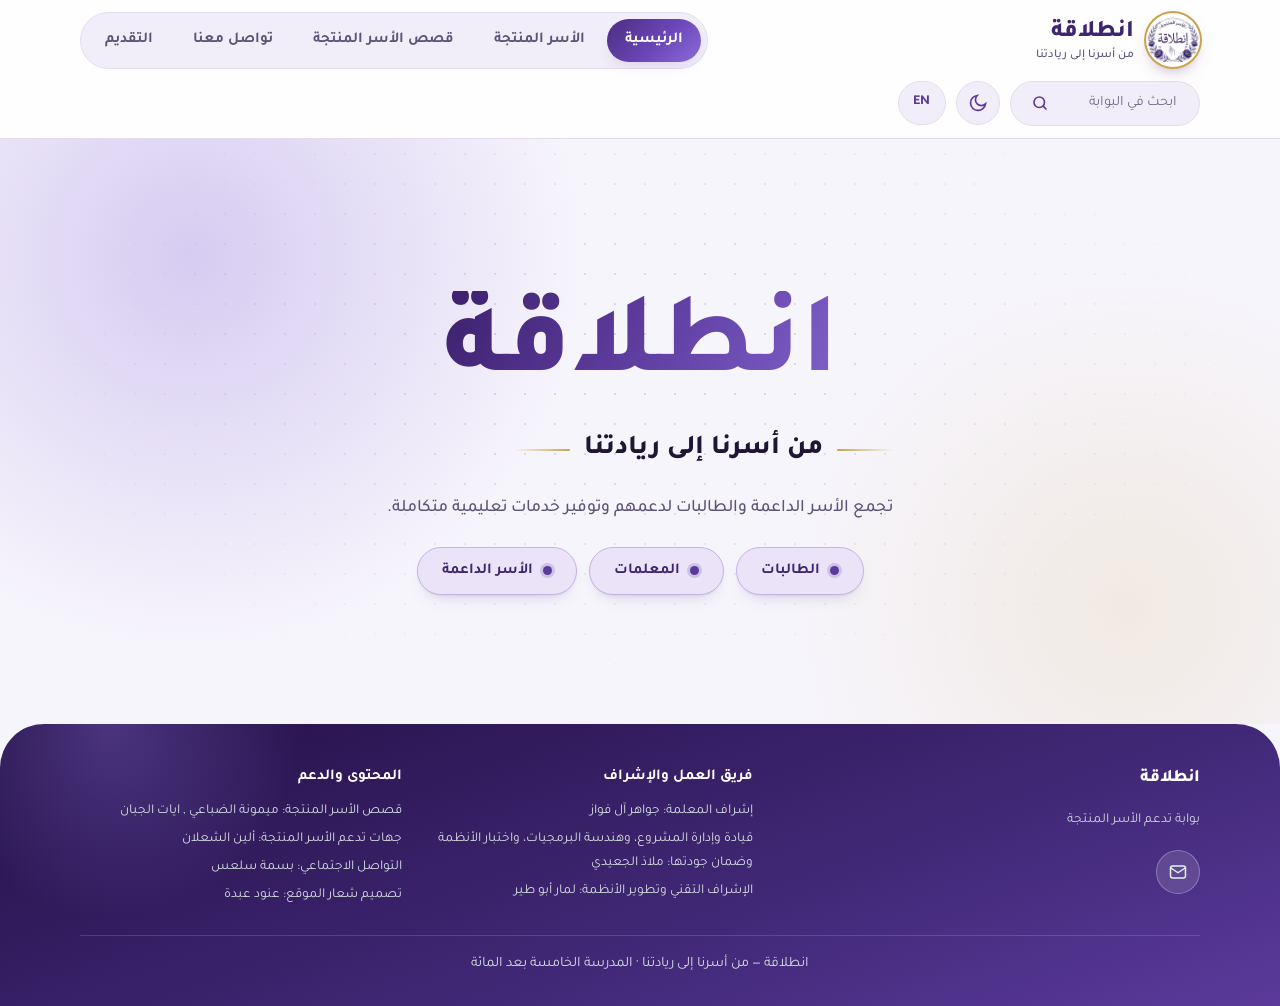
<file: Antlaqh web/index.html>
<!DOCTYPE html>
<html lang="ar" dir="rtl">
<head>
<meta charset="utf-8">
<meta name="viewport" content="width=device-width, initial-scale=1, viewport-fit=cover">
<title>انطلاقة</title>
<link rel="icon" href="photos/the%20webs%20logo/logo.png" data-logo-ar="photos/the%20webs%20logo/logo.png" data-logo-en="photos/the%20webs%20logo/logo-en.png">
<link rel="preconnect" href="https://fonts.googleapis.com">
<link rel="preconnect" href="https://fonts.gstatic.com" crossorigin>
<link href="https://fonts.googleapis.com/css2?family=Tajawal:wght@400;500;700;800&family=Poppins:wght@400;500;600;700&display=swap" rel="stylesheet">
<script>try{var l=localStorage.getItem("antlaqh:lang");if(l==="en"||l==="ar"){document.documentElement.lang=l;document.documentElement.dir=l==="en"?"ltr":"rtl"}}catch(e){}</script>
<link rel="stylesheet" href="style.css">
<link rel="stylesheet" href="extras.css">
</head>
<body>

<a class="skip" href="#main">انتقل إلى المحتوى</a>

<!-- ============ HEADER ============ -->
<header class="top">
  <div class="wrap bar">
   <a class="brand" href="#home">
  <img class="brand-logo" src="photos/the%20webs%20logo/logo.png" data-logo-ar="photos/the%20webs%20logo/logo.png" data-logo-en="photos/the%20webs%20logo/logo-en.png" alt="شعار انطلاقة" width="54" height="54">
  <span class="brand-text"><b>انطلاقة</b><small data-i18n="brand.tag">من أسرنا إلى ريادتنا</small></span>
</a>

    <nav class="nav" aria-label="القائمة الرئيسية" data-i18n-aria="nav.aria">
      <a href="#home" aria-current="page" data-page="page-home" data-i18n="nav.home">الرئيسية</a>
      <a href="#about" data-page="page-about" data-i18n="nav.families">الأسر المنتجة</a>
      <a href="#services" data-page="page-services" data-i18n="nav.stories">قصص الأسر المنتجة</a>
      <a href="#media" data-page="page-media" data-i18n="nav.contact">تواصل معنا</a>
      <a href="#apply" data-page="page-apply" data-i18n="nav.apply">التقديم</a>
    </nav>

    <div class="tools">
      <form class="search" role="search">
        <label class="sr" for="q" data-i18n="search.label">ابحث في البوابة</label>
        <input id="q" type="search" placeholder="ابحث في البوابة" data-i18n-ph="search.ph">
        <button aria-label="بحث" data-i18n-aria="search.btn" type="submit"><svg width="18" height="18" viewBox="0 0 24 24" fill="none" stroke="currentColor" stroke-width="2.2" stroke-linecap="round"><circle cx="11" cy="11" r="7"/><path d="M20 20l-3.5-3.5"/></svg></button>
      </form>
      <button class="ib" id="theme" aria-label="تبديل الوضع الداكن"><svg width="20" height="20" viewBox="0 0 24 24" fill="none" stroke="currentColor" stroke-width="2"><path d="M21 13A9 9 0 1111 3a7 7 0 0010 10z"/></svg></button>
      <button class="ib lang-btn" id="lang" type="button" lang="en" aria-label="Switch language to English" title="Switch language to English">EN</button>
    </div>
  </div>
</header>

<main id="main">

  <!-- ============ PAGE: HOME ============ -->
  <section id="page-home" class="page-view active">
    <div class="hero">
      <div class="wrap">
       <div>
         <h1 data-i18n="brand.name">انطلاقة</h1>
         <p class="slogan" data-i18n="brand.tag">من أسرنا إلى ريادتنا</p>
         <p data-i18n="hero.text">تجمع الأسر الداعمة والطالبات لدعمهم وتوفير خدمات تعليمية متكاملة.</p>
         <ul class="roles"><li data-i18n="role.students">الطالبات</li><li data-i18n="role.teachers">المعلمات</li><li data-i18n="role.families">الأسر الداعمة</li></ul>
       </div>

      </div>
    </div>
  </section>

  <!-- ============ PAGE: ABOUT (الأسر المنتجة) ============ -->
  <section id="page-about" class="page-view wrap" hidden>
    <h1 data-i18n="nav.families">الأسر المنتجة</h1>

    <a class="open-banner" href="#learn" data-go="learn">
      <span><b data-i18n="banner.title">تريدين فتح متجرك الخاص؟</b><small data-i18n="banner.sub">تعلّمي الخطوات وسعّري منتجاتك بأداة جاهزة</small></span>
      <span aria-hidden="true">‹</span>
    </a>

    <div class="fam-tools">
      <input id="famSearch" type="search" placeholder="ابحثي عن قسم أو متجر: ورد، حلويات، خياطة..." aria-label="بحث في الأسر المنتجة" data-i18n-ph="fam.ph" data-i18n-aria="fam.aria">
      <span id="famCount" role="status"></span>
    </div>
    <div class="chips" id="chips" aria-label="الأقسام" data-i18n-aria="chips.aria"></div>

    <div class="fam-layout">
      <div class="feed">
        <article class="post" id="post" aria-live="polite"></article>
        <div class="pager">
          <button type="button" id="prevPost" aria-label="الأسرة السابقة">›</button>
          <div class="dots" id="dots" role="tablist" aria-label="الأسر المنتجة"></div>
          <button type="button" id="nextPost" aria-label="الأسرة التالية">‹</button>
        </div>
      </div>
      <aside class="fam-side" id="famSide">
        <img id="qrImg" alt="رمز QR للحساب" width="180" height="180">
        <h4>الروابط</h4>
        <ul id="sideLinks"></ul>
      </aside>
    </div>
  </section>

  <!-- ============ PAGE: STORIES ============ -->
  <section id="page-services" class="page-view wrap" hidden>
    <header class="sec-head">
      <h2>قصص الأسر المنتجة</h2>
      <p class="lead">تعرّفي على أبرز القصص التي تتحدث عن الأسر المنتجة.</p>
    </header>

    <div class="panel story-list">
      <article class="story">
        <h3>1- قصة أم سارة - من المطبخ إلى متجر</h3>
        <p>كانت أم سارة تعدّ الكليجا والمعمول للضيوف فحسب، ثم أخذ جيرانها يطلبونهما منها. بدأت بمبلغ 200 ريال اشترت به الدقيق والسمن، وكانت تعمل في الليل بعد أن ينام أبناؤها. شاركت في بازار للأسر المنتجة في الرياض، فباعت كل ما لديها في يومه الأول. واليوم لها متجر على تطبيق مرسول مع خدمة توصيل، ويتجاوز دخلها الشهري 4000 ريال، وكل ذلك من بيتها.</p>
        <p class="moral">العبرة: لا تنتظري رأس مال كبيرًا، وابدئي بما في يدك.</p>
      </article>

      <article class="story">
        <h3>2- عائلة أبي خالد - ورشة الخياطة</h3>
        <p>الأب متقاعد، والأم تخيط الثياب، والبنات يطرّزن. وكانوا يخيطون لأهلهم فقط. سجّلت الأم في برنامج الأسر المنتجة والتحقت بدورة في التغليف والتسعير. ثم اتفقوا على توزيع الأدوار: الأم تقصّ القماش، والابنة الكبرى تخيطه، والصغرى تصوّر المنتجات وتنشرها على إنستغرام. وهم الآن يتلقون طلبات لتفصيل أزياء موحّدة للمدارس والحضانات، وأصبح لهم دخل ثابت يغطي مصاريف البيت.</p>
        <p class="moral">العبرة: العمل العائلي يوزّع الجهد ويضاعف الربح.</p>
      </article>

      <article class="story">
        <h3>3- قصة نورة - إعادة التدوير</h3>
        <p>نورة طالبة جامعية، بدأت تجمع علب الزجاج والخشب المهمل وتحوّلها إلى تحف وتوزيعات لحفلات الزفاف. تبلغ تكلفة القطعة 5 ريالات وتبيعها بـ 30 ريالًا. شاركت في مسابقة للحرف اليدوية وفازت بها، ودعمتها بلدية الرياض بركن مجاني في فعاليات يوم التأسيس. واليوم لها علامة تجارية باسمها.</p>
        <p class="moral">العبرة: الفكرة المختلفة هي التي تصنع التميّز، ولا يلزم أن تعملي في الطبخ.</p>
      </article>

      <article class="story">
        <h3>4- قصة مؤسس البيك - حلم لم يعش ليرى نجاحه</h3>
        <p>في عام 1974، افتتح شكور أبو غزالة أول مطعم له في جدة، بعد أن استثمر مدخراته في حلمه. لكن البداية لم تكن سهلة؛ فالناس لم يكونوا معتادين على الدجاج المقلي الذي يقدمه، وكان يعود إلى البيت حزينًا لقلة الزبائن. وبعد سنوات من المحاولة، بدأ الناس يقبلون على المطعم، لكن المؤسس توفي عام 1976، قبل أن يرى النجاح الكبير الذي سيصل إليه مشروعه. الأكثر تأثيرًا أن ابنيه إحسان ورامي قررا مواصلة حلم أبيهما، رغم الديون والصعوبات، وعملا على تطوير المطعم حتى أصبح البيك من أشهر العلامات التجارية السعودية.</p>
        <p class="moral">العبرة: التأسيس الحقيقي يحتاج إلى وقت وصبر، وما بدأ بحلم بسيط في مدينة جدة أصبح اليوم علامة فارقة وفخراً وطنياً.</p>
      </article>
    </div>

    <div class="panel supporters">
      <h2>المنشآت الداعمة للأسر المنتجة</h2>
      <ul>
        <li>بنك التنمية الاجتماعية</li>
        <li>وزارة الموارد البشرية والتنمية الاجتماعية</li>
        <li>مركز جنى للتمويل الأصغر</li>
        <li>الهيئة العامة للمنشآت الصغيرة والمتوسطة</li>
      </ul>
    </div>
  </section>

  <!-- ============ PAGE: CONTACT ============ -->
  <section id="page-media" class="page-view wrap" hidden>
    <header class="sec-head"><h2>تواصل معنا</h2></header>
    <aside class="sup">
      <div class="ic"><svg width="28" height="28" viewBox="0 0 24 24" fill="none" stroke="currentColor" stroke-width="2"><path d="M4 14v-2a8 8 0 0116 0v2"/><rect x="3" y="14" width="4" height="6" rx="1.5"/><rect x="17" y="14" width="4" height="6" rx="1.5"/></svg></div>
      <h2 id="st">هل تحتاج إلى مساعدة بخصوص الموقع؟</h2>
      <a class="insta-btn gmail-btn" href="mailto:schoollof105@gmail.com" aria-label="Gmail"><svg width="20" height="20" viewBox="0 0 24 24" fill="none" stroke="currentColor" stroke-width="2" stroke-linecap="round" stroke-linejoin="round" aria-hidden="true"><rect x="2" y="4" width="20" height="16" rx="3"/><path d="M3 7l9 6 9-6"/></svg><span>Gmail</span></a>
    </aside>
  </section>

  <!-- ============ PAGE: APPLY ============ -->
  <section id="page-apply" class="page-view wrap" hidden>
    <header class="sec-head">
      <h2 data-i18n="apply.title">التقديم</h2>
      <p class="lead" data-i18n="apply.lead">عبّئي بيانات متجرك لتنضمي إلى الأسر المنتجة.</p>
    </header>

    <form class="panel apply" id="applyForm" novalidate>
      <h3 data-i18n="apply.form">تعبئة بيانات المتجر</h3>

      <div class="field">
        <label for="storeAr"><span data-i18n="apply.storeAr">اسم المتجر بالعربية</span> <span class="req" aria-hidden="true">*</span></label>
        <input type="text" id="storeAr" name="storeAr" placeholder="مثال: متجر الورد" data-i18n-ph="apply.storeArPh" required autocomplete="off">
      </div>

      <div class="field">
        <label for="storeEn">Store Name in English</label>
        <input type="text" id="storeEn" name="storeEn" placeholder="e.g., Flower Store" dir="ltr" autocomplete="off">
      </div>

      <div class="field">
        <label for="contact"><span data-i18n="apply.contact">رابط الحساب / رقم التواصل</span> <span class="req" aria-hidden="true">*</span></label>
        <input type="text" id="contact" name="contact" placeholder="رابط إنستغرام أو رقم الواتساب" data-i18n-ph="apply.contactPh" required autocomplete="off">
      </div>

      <div class="field">
        <label for="description" data-i18n="apply.desc">وصف قصير للمبيعات</label>
        <textarea id="description" name="description" rows="4" placeholder="توصيف مختصر لما يقدمه مشروعك..." data-i18n-ph="apply.descPh"></textarea>
      </div>

      <p class="note" data-i18n-html="apply.note"><b>تنبيه:</b> عند إرسال البيانات سيفتح لك تطبيق البريد، يرجى إرفاق <b>3 إلى 5 صور</b> للمشروع قبل الضغط على زر الإرسال.</p>

      <button class="start" type="submit" data-i18n="apply.submit">إرسال البيانات عبر البريد</button>
      <p class="form-status" id="applyStatus" role="status" aria-live="polite"></p>
    </form>
  </section>

  <!-- ============ PAGE: LEARN (تريدين فتح متجرك الخاص؟) ============ -->
  <section id="page-learn" class="page-view wrap" hidden>
    <header class="sec-head">
      <h2>تريدين فتح متجرك الخاص؟</h2>
      <p class="lead">خطوات بسيطة من الفكرة إلى أول طلب.</p>
    </header>

    <ol class="panel steps">
      <li><h3>اختاري فكرتك</h3><p>ابدئي بشيء تتقنينه ويوجد عليه طلب حولك: حلويات، ورد، خياطة، تدوير... واسألي أهلك وجيرانك عمّا يحتاجون إليه.</p></li>
      <li><h3>جرّبي بدفعة صغيرة</h3><p>اصنعي كمية قليلة واطلبي رأي من تثقين برأيهم، وحسّني المنتج قبل أن توسّعي إنتاجك.</p></li>
      <li><h3>احسبي تكلفتك</h3><p>سجّلي كل ريال تنفقينه: المواد والتغليف ووقتك. فبدون ذلك لن تعرفي هل تربحين أم لا.</p></li>
      <li><h3>التراخيص والدعم</h3><p>اسألي الجهات الداعمة المذكورة في صفحة القصص (مثل بنك التنمية الاجتماعية) عن المتطلبات الحالية وطرق التمويل.</p></li>
      <li><h3>صوّري وغلّفي</h3><p>صور واضحة بإضاءة طبيعية وتغليف مرتب يرفعان قيمة منتجك قبل أن يجرّبه الزبائن.</p></li>
      <li><h3>افتحي حسابك وابدئي البيع</h3><p>أنشئي حساب إنستغرام باسم المتجر، وأضيفي رقم التواصل، وشاركي في البازارات. ثم قدّمي من صفحة <a href="#apply" data-go="apply">التقديم</a> لتنضمّي إلى الأسر المنتجة.</p></li>
      <li><h3>سعّري منتجاتك</h3><p>استخدمي الأداة بالأسفل: تحسب لك التكلفة وسعر البيع المناسب.</p></li>
    </ol>

    <form class="panel price" id="priceForm" novalidate>
      <h3>🧮 أداة التسعير</h3>
      <p class="lead">أدخلي أرقام دفعة واحدة، وتتحدّث النتيجة تلقائيًا.</p>
      <div class="price-grid">
        <div class="field"><label for="mat">تكلفة المواد (ريال)</label><input id="mat" type="number" min="0" step="any" inputmode="decimal" placeholder="مثال: 80"></div>
        <div class="field"><label for="pack">التغليف (ريال)</label><input id="pack" type="number" min="0" step="any" inputmode="decimal" placeholder="مثال: 20"></div>
        <div class="field"><label for="oth">مصاريف أخرى: غاز، كهرباء، توصيل (ريال)</label><input id="oth" type="number" min="0" step="any" inputmode="decimal" placeholder="مثال: 10"></div>
        <div class="field"><label for="hrs">ساعات العمل على الدفعة</label><input id="hrs" type="number" min="0" step="any" inputmode="decimal" placeholder="مثال: 3"></div>
        <div class="field"><label for="wage">أجر ساعتك (ريال)</label><input id="wage" type="number" min="0" step="any" inputmode="decimal" placeholder="مثال: 20"></div>
        <div class="field"><label for="pc">عدد القطع في الدفعة</label><input id="pc" type="number" min="1" step="1" inputmode="numeric" placeholder="مثال: 20"></div>
        <div class="field"><label for="mar">نسبة الربح المطلوبة %</label><input id="mar" type="number" min="0" step="any" inputmode="decimal" value="30"></div>
        <div class="field"><label for="fee">عمولة المنصة % (إن وجدت)</label><input id="fee" type="number" min="0" max="90" step="any" inputmode="decimal" value="0"></div>
      </div>
      <dl class="result" aria-live="polite">
        <div><dt>إجمالي التكلفة</dt><dd id="rTotal">0</dd></div>
        <div><dt>تكلفة القطعة</dt><dd id="rCost">0</dd></div>
        <div class="big"><dt>سعر البيع المقترح</dt><dd id="rPrice">0</dd></div>
        <div><dt>ربح القطعة</dt><dd id="rProfit">0</dd></div>
        <div><dt>ربح الدفعة كاملة</dt><dd id="rAll">0</dd></div>
      </dl>
      <p class="note">السعر مقرّب لأقرب نصف ريال. قارنيه بأسعار المتاجر المشابهة قبل أن تعتمديه.</p>
    </form>
  </section>

</main>

<!-- ============ FOOTER ============ -->
<footer>
  <div class="wrap">
    <div class="fg">
      <div class="fc about">
        <h3>انطلاقة</h3>
        <p>بوابة تدعم الأسر المنتجة</p>
        <div class="soc">
          <a href="mailto:schoollof105@gmail.com" aria-label="جيميل">
            <svg width="18" height="18" viewBox="0 0 24 24" fill="none" stroke="currentColor" stroke-width="2" stroke-linecap="round" stroke-linejoin="round"><rect x="2" y="4" width="20" height="16" rx="3"/><path d="M3 7l9 6 9-6"/></svg>
          </a>
        </div>
      </div>

      <div class="fc">
        <strong>فريق العمل والإشراف</strong>
        <span>إشراف المعلمة: جواهر آل فواز</span>
        <span>قيادة وإدارة المشروع، وهندسة البرمجيات، واختبار الأنظمة وضمان جودتها: ملاذ الجعيدي</span>
        <span>الإشراف التقني وتطوير الأنظمة: لمار أبو طير</span>
      </div>

      <div class="fc">
        <strong>المحتوى والدعم</strong>
        <span>قصص الأسر المنتجة: ميمونة الضباعي , ايات الجبان</span>
        <span>جهات تدعم الأسر المنتجة: ألين الشعلان</span>
        <span>التواصل الاجتماعي: بسمة سلعس</span>
        <span>تصميم شعار الموقع: عنود عبدة </span>
      </div>
    </div>
    <p class="foot-tag">انطلاقة — من أسرنا إلى ريادتنا · المدرسة الخامسة بعد المائة</p>
  </div>
</footer>

<script src="i18n.js"></script>
<script src="script.js"></script>
<script src="families-data.js"></script>
<script src="families-en.js"></script>
<script src="supabase-config.js"></script>
<script src="extras.js"></script>
</body>
</html>
</file>
<file: Antlaqh web/style.css>
/* =========================================================
   PROFESSIONAL TEAL SYSTEM (Arabic / RTL)
   Opens in LIGHT mode; dark mode via data-theme="dark".
   ========================================================= */

/* ---------- 1. Design tokens ---------- */
:root{
  --base:#F7F5FC; --bg:#F7F5FC;
  --card:#FFFFFF; --soft:#F1EDF9; --edge:#E3DCF1;
  --ink:#1F1535; --mu:#5E5478;
  --teal:#5B3A9B; --teal-d:#3E2570;
  --mint:#EBE4F8; --mint2:#DDD2F3; --mint-d:#C4B3E6;
  --gold:#C9A24B; --logo:#5B3A9B;
  --grad:linear-gradient(135deg,#4B2D82 0%,#6B46B8 55%,#8A6CD9 100%);
  --on-grad:#FFFFFF;
  --h1:linear-gradient(120deg,#33195F,#5B3A9B 45%,#8A6CD9);
  --hdr:rgba(255,255,255,.88);
  --btn2:#FFFFFF;
  --sh:0 1px 2px rgba(40,22,80,.06),0 16px 36px -18px rgba(40,22,80,.3);
  --sh-sm:0 1px 2px rgba(40,22,80,.06),0 8px 18px -10px rgba(40,22,80,.26);
  --glow1:rgba(138,108,217,.30); --glow2:rgba(201,162,75,.14);
  --dots:rgba(91,58,155,.16);
  --foot:linear-gradient(160deg,#241046 0%,#432A7A 65%,#5B3A9B 100%);
  --ring:rgba(91,58,155,.20);
  --err:#C0392B;
  --hero-top:clamp(40px,8vw,96px);
  --hero-bottom:clamp(40px,6vw,72px);
  --hero-gap:clamp(20px,4vw,44px);
  color-scheme:light;
  box-sizing:border-box;
  padding-top:env(safe-area-inset-top,0px);
  padding-bottom:env(safe-area-inset-bottom,0px);
}
:root[data-theme="dark"]{
  --base:#0D0919; --bg:#0D0919;
  --card:rgba(28,20,52,.72); --soft:rgba(255,255,255,.05); --edge:rgba(255,255,255,.09);
  --ink:#EEE9FB; --mu:#A9A0C7;
  --teal:#B69CFF; --teal-d:#D9CCFF;
  --mint:rgba(160,130,255,.15); --mint2:rgba(160,130,255,.25); --mint-d:rgba(160,130,255,.38);
  --gold:#E3C16F; --logo:#8F6BFF;
  --grad:linear-gradient(135deg,#8F6BFF 0%,#6D5CE7 55%,#4C8DF0 100%);
  --on-grad:#12082B;
  --h1:linear-gradient(120deg,#EEE9FB,#C3AEFF 50%,#8FB8FF);
  --hdr:rgba(13,9,25,.72);
  --btn2:rgba(255,255,255,.07);
  --sh:0 1px 0 rgba(255,255,255,.05) inset,0 24px 44px -22px rgba(0,0,0,.75);
  --sh-sm:0 1px 0 rgba(255,255,255,.05) inset,0 10px 20px -12px rgba(0,0,0,.7);
  --glow1:rgba(143,107,255,.26); --glow2:rgba(76,141,240,.18);
  --dots:rgba(255,255,255,.07);
  --foot:linear-gradient(160deg,#070412 0%,#150C2E 60%,#22124A 100%);
  --ring:rgba(182,156,255,.30);
  --err:#FF8A7A;
  color-scheme:dark;
}

/* ---------- 2. Base ---------- */
*,*::before,*::after{box-sizing:border-box}
html{scroll-padding-top:calc(env(safe-area-inset-top,0px) + 20px);scroll-behavior:smooth}
[hidden]{display:none!important}
body{
  margin:0;background:var(--base);color:var(--ink);
  font:16px/1.75 Tajawal,system-ui,sans-serif;
  -webkit-font-smoothing:antialiased;transition:background .4s,color .4s;
  min-block-size:100vh;min-block-size:100dvh;
  display:flex;flex-direction:column;
}
a{color:inherit}
::selection{background:var(--teal);color:var(--on-grad)}
:focus-visible{outline:3px solid var(--gold);outline-offset:3px;border-radius:14px}
.wrap{max-width:1160px;margin-inline:auto;padding-inline:20px}
.sr{position:absolute;inline-size:1px;block-size:1px;overflow:hidden;clip:rect(0 0 0 0)}
.skip{position:absolute;inset-inline-start:12px;top:-70px;background:var(--gold);color:#1a1405;padding:8px 18px;border-radius:999px;z-index:99;font-weight:700}
.skip:focus{top:10px}
.top,main,footer{position:relative;z-index:1}
main{flex:1 0 auto}

/* ---------- 3. Page views ---------- */
.page-view{display:none;animation:fadeIn .45s cubic-bezier(.2,.7,.2,1);padding-block:40px}
.page-view.active{display:block}
#page-home{padding-block:0}
@keyframes fadeIn{from{opacity:0;transform:translateY(12px)}to{opacity:1;transform:none}}
@keyframes rise{from{opacity:0;transform:translateY(18px)}to{opacity:1;transform:none}}

.sec-head{text-align:center;margin-block-end:28px}
.sec-head h2{font-size:clamp(1.6rem,3vw,2.1rem);margin:0 0 6px;font-weight:800;color:var(--ink)}
.lead{color:var(--mu);margin:0}
.page-view>h1{font-size:clamp(1.9rem,4vw,2.7rem);margin:0 0 18px;font-weight:800;line-height:1.35;background:var(--h1);-webkit-background-clip:text;background-clip:text;color:transparent}
#page-about>p{margin:0;padding:28px 32px;border-radius:24px;font-size:1.1rem;max-inline-size:75ch;background:var(--card);border:1px solid var(--edge);border-inline-start:4px solid var(--teal);box-shadow:var(--sh)}

/* ---------- 4. Header ---------- */
.top{z-index:20;background:var(--hdr);-webkit-backdrop-filter:blur(16px) saturate(160%);backdrop-filter:blur(16px) saturate(160%);border-block-end:1px solid var(--edge);transition:box-shadow .3s}
@media (min-width:1000px){.top{position:sticky;top:0}}
.top.scrolled{box-shadow:0 12px 28px -18px rgba(0,0,0,.4)}
.bar{display:flex;align-items:center;gap:12px 20px;flex-wrap:wrap;padding-block:12px}
.brand{display:flex;align-items:center;gap:12px;text-decoration:none;font-weight:800;font-size:1.1rem;color:var(--teal-d)}
.brand svg{flex:none;border-radius:12px;filter:drop-shadow(0 6px 12px rgba(0,0,0,.22));transition:transform .35s cubic-bezier(.3,1.5,.5,1)}
.brand svg rect{fill:var(--logo)}
.brand:hover svg{transform:rotate(-8deg) scale(1.07)}

.nav{display:flex;gap:4px;flex-wrap:wrap;padding:6px;border-radius:999px;background:var(--soft);border:1px solid var(--edge)}
@media (min-width:1100px){.nav{margin-inline-start:auto}}
.nav a{text-decoration:none;padding:8px 18px;border-radius:999px;font-weight:700;font-size:.95rem;color:var(--mu);transition:background .2s,color .2s}
.nav a:hover{background:var(--mint);color:var(--teal-d)}
.nav a[aria-current]{background:var(--grad);color:var(--on-grad);box-shadow:0 8px 18px -8px var(--ring)}

.tools{display:flex;gap:10px;align-items:center}
.search{display:flex;align-items:center;border:1px solid var(--edge);border-radius:999px;padding-inline:16px;background:var(--soft);transition:box-shadow .2s,border-color .2s}
.search input{border:0;background:none;color:var(--ink);font:inherit;font-size:.9rem;padding:9px 6px;inline-size:130px;transition:inline-size .3s}
.search input::placeholder{color:var(--mu);opacity:.85}
.search input:focus{inline-size:170px}
.search input:focus-visible{outline:none}
.search:focus-within{border-color:var(--teal);box-shadow:0 0 0 4px var(--ring)}
.search button,.ib{background:none;border:0;color:var(--teal);cursor:pointer;display:grid;place-items:center;padding:4px}
.ib{inline-size:44px;block-size:44px;border-radius:50%;background:var(--soft);border:1px solid var(--edge);transition:transform .3s,background .2s}
.ib:hover{background:var(--mint);transform:rotate(16deg)}

/* ---------- 5. Hero (compact, static background) ---------- */
.hero{position:relative;overflow:hidden}
.hero::before{content:"";position:absolute;inset:0;z-index:0;pointer-events:none;
  background:radial-gradient(640px circle at 15% 20%,var(--glow1),transparent 62%),radial-gradient(540px circle at 88% 80%,var(--glow2),transparent 62%)}
.hero::after{content:"";position:absolute;inset:0;z-index:0;pointer-events:none;background-image:radial-gradient(var(--dots) 1.3px,transparent 1.3px);background-size:30px 30px;-webkit-mask-image:radial-gradient(ellipse at 50% 40%,#000 15%,transparent 72%);mask-image:radial-gradient(ellipse at 50% 40%,#000 15%,transparent 72%)}
.hero .wrap{position:relative;z-index:1;display:grid;grid-template-columns:1.2fr .9fr;gap:var(--hero-gap);align-items:center;padding-block:var(--hero-top) var(--hero-bottom)}
.hero h1{font-size:clamp(1.6rem,3.2vw,2.5rem);line-height:1.4;margin:0 0 12px;font-weight:800;background:var(--h1);-webkit-background-clip:text;background-clip:text;color:transparent;animation:rise .8s .05s both}
.hero p{margin:0 0 22px;color:var(--mu);font-size:1.1rem;font-weight:500;animation:rise .8s .15s both}
.roles{display:flex;gap:12px;flex-wrap:wrap;padding:0;margin:0;list-style:none;animation:rise .8s .25s both}
.roles li{display:inline-flex;align-items:center;gap:10px;padding:10px 24px;border-radius:999px;font-weight:700;font-size:.95rem;color:var(--teal-d);background:var(--mint);border:1px solid var(--mint-d);box-shadow:var(--sh-sm);transition:transform .25s}
.roles li::before{content:"";inline-size:9px;block-size:9px;border-radius:50%;background:var(--teal);box-shadow:0 0 0 3px var(--ring)}
.roles li:hover{transform:translateY(-3px)}

/* ---------- 6. Shared card / panel ---------- */
.login,.sup,.panel{position:relative;background:var(--card);border:1px solid var(--edge);box-shadow:var(--sh);-webkit-backdrop-filter:blur(16px);backdrop-filter:blur(16px)}
.panel{border-radius:26px;padding:32px 34px;max-inline-size:850px;margin:0 auto 24px}

/* Login */
.login{border-radius:30px;padding:30px 28px 24px;overflow:hidden;animation:rise .9s .2s both}
.login::before{content:"";position:absolute;inset-inline:0;top:0;block-size:4px;background:var(--grad)}
.login h2{margin:0 0 4px;font-size:1.5rem;font-weight:800}
.login .sub{margin:0 0 20px;color:var(--mu);font-size:.95rem}

.btn{display:flex;align-items:center;justify-content:center;gap:14px;inline-size:100%;padding:15px 18px;border-radius:18px;font:inherit;font-weight:800;font-size:1rem;cursor:pointer;border:1.5px solid var(--edge);text-align:center;transition:transform .2s,border-color .2s,box-shadow .25s}
.btn small{display:block;font-weight:500;font-size:.8rem;color:var(--mu);line-height:1.3}
.btn svg{flex:none}
.btn.p{background:var(--btn2);color:var(--ink);box-shadow:var(--sh-sm)}
.btn.p svg{order:2;inline-size:28px;block-size:28px}
.btn.p:hover{transform:translateY(-3px);border-color:var(--teal);box-shadow:0 14px 26px -14px var(--ring)}
.btn.p:active{transform:scale(.99)}
.status{min-block-size:1.6em;margin:16px 0 0;font-size:1.05rem;font-weight:800;color:var(--teal)}

/* ---------- 7. Stories page ---------- */
.story{padding-block:22px;border-block-end:1px solid var(--edge)}
.story:first-child{padding-block-start:0}
.story:last-child{padding-block-end:0;border-block-end:0}
.story h3{margin:0 0 10px;font-size:1.1rem;font-weight:800;color:var(--teal)}
.story p{margin:0 0 10px;color:var(--mu);font-size:.97rem;line-height:1.9}
.story .moral{margin:0;color:var(--teal-d);font-size:.92rem;font-weight:700;background:var(--mint);border-radius:12px;padding:8px 14px}
.supporters{text-align:center}
.supporters h2{margin:0 0 14px;font-size:1.2rem;font-weight:800}
.supporters ul{list-style:none;margin:0;padding:0;color:var(--mu);line-height:2.1}

/* ---------- 8. Contact ---------- */
.sup{display:grid;grid-template-columns:auto 1fr auto;gap:22px;align-items:center;border-radius:26px;padding:26px 30px;border-inline-start:5px solid var(--gold)}
.sup .ic{inline-size:62px;block-size:62px;border-radius:20px;background:var(--grad);color:var(--on-grad);display:grid;place-items:center;box-shadow:0 12px 24px -12px var(--ring)}
.sup h2{margin:0;font-size:1.3rem;font-weight:800}
.insta-btn{display:inline-flex;align-items:center;gap:8px;color:var(--on-grad);text-decoration:none;font-weight:800;padding:13px 24px;border-radius:16px;background:var(--grad);box-shadow:0 12px 24px -14px var(--ring);transition:transform .2s,filter .2s}
.insta-btn:hover{transform:translateY(-3px);filter:brightness(1.07)}

/* ---------- 9. Apply form ---------- */
.apply{max-inline-size:560px}
.apply::before{content:"";position:absolute;inset-inline:0;top:0;block-size:4px;border-radius:26px 26px 0 0;background:var(--grad)}
.apply h3{margin:0 0 22px;text-align:center;font-size:1.4rem;font-weight:800}
.field{margin-block-end:18px}
.field label{display:block;margin-block-end:6px;font-size:.92rem;font-weight:700;color:var(--ink)}
.req{color:var(--err)}
.field input,.field textarea{
  inline-size:100%;padding:12px 14px;font:inherit;font-size:.97rem;color:var(--ink);
  background:var(--soft);border:1px solid var(--edge);border-radius:14px;resize:vertical;
  transition:border-color .2s,box-shadow .2s,background .2s}
.field input::placeholder,.field textarea::placeholder{color:var(--mu);opacity:.8}
.field input:focus,.field textarea:focus{outline:none;border-color:var(--teal);box-shadow:0 0 0 4px var(--ring);background:var(--card)}
.field .invalid{border-color:var(--err);box-shadow:0 0 0 4px rgba(192,57,43,.14)}
.note{margin:4px 0 0;padding:12px 16px;border-radius:14px;font-size:.88rem;line-height:1.7;color:var(--teal-d);background:var(--mint);border:1px solid var(--mint-d)}

.start{margin-block-start:20px;display:flex;align-items:center;justify-content:center;inline-size:100%;background:var(--grad);color:var(--on-grad);border:0;border-radius:16px;padding:14px 32px;font:inherit;font-weight:800;font-size:1rem;cursor:pointer;box-shadow:0 14px 28px -14px var(--ring);transition:transform .2s,box-shadow .25s,filter .2s}
.start:hover{transform:translateY(-3px);box-shadow:0 20px 34px -14px var(--ring);filter:brightness(1.06)}
.start:active{transform:scale(.99)}
.form-status{min-block-size:1.5em;margin:12px 0 0;text-align:center;font-weight:700;color:var(--teal)}
.form-status.error{color:var(--err)}

/* ---------- 10. Footer ---------- */
footer{overflow:hidden;flex-shrink:0;color:#E3F2EE;padding-block:40px 28px;background:var(--foot);border-start-start-radius:44px;border-start-end-radius:44px}
footer::before{content:"";position:absolute;inline-size:420px;block-size:420px;border-radius:50%;inset-block-start:-210px;inset-inline-end:-100px;background:radial-gradient(circle,rgba(111,226,190,.22),transparent 65%);pointer-events:none}
footer .wrap{position:relative;z-index:1}
footer h3{margin:0 0 10px;font-size:1.1rem;font-weight:800;color:#fff}
.fg{display:grid;grid-template-columns:1.3fr 1fr 1fr;gap:28px;align-items:start}
.fc{display:flex;flex-direction:column;gap:4px;font-size:.85rem}
.fc strong{margin-block-end:6px;font-size:.95rem;color:#fff}
.fc span{opacity:.9}
.fc.about p{margin:0;max-inline-size:38ch;opacity:.85}
.soc{display:flex;gap:10px;margin-block-start:14px}
.soc a{inline-size:44px;block-size:44px;border-radius:50%;display:grid;place-items:center;text-decoration:none;background:rgba(255,255,255,.12);border:1px solid rgba(255,255,255,.28);transition:transform .25s,background .25s,color .25s}
.soc a:hover{background:#fff;color:#134545;transform:translateY(-4px) rotate(-6deg)}

/* ---------- 11. Responsive + motion ---------- */
@media (max-width:700px){
  .hero .wrap{grid-template-columns:1fr}
  .nav{inline-size:100%;overflow-x:auto;flex-wrap:nowrap;border-radius:22px}
  .nav a{white-space:nowrap}
  .sup{grid-template-columns:auto 1fr}
  .sup .insta-btn{grid-column:1/-1;justify-content:center}
  .fg{grid-template-columns:1fr}
  .search input,.search input:focus{inline-size:100px}
  .panel{padding:24px 20px}
  .login{padding:28px 22px 22px}
  footer{border-start-start-radius:30px;border-start-end-radius:30px}
}
@media (prefers-reduced-motion:reduce){
  *,*::before,*::after{animation:none!important;transition:none!important}
  html{scroll-behavior:auto}
}
/* ===== انطلاقة: logo, brand name, slogan, hero ===== */
.brand-logo{inline-size:54px;block-size:54px;border-radius:50%;background:#fff;object-fit:cover;box-shadow:0 0 0 2px var(--gold),0 8px 18px -8px rgba(40,22,80,.5);transition:transform .35s cubic-bezier(.3,1.5,.5,1)}
.brand:hover .brand-logo{transform:rotate(-6deg) scale(1.06)}
.brand-text{display:flex;flex-direction:column;line-height:1.25}
.brand-text b{font-size:1.5rem;font-weight:800}
.brand-text small{font-size:.75rem;font-weight:500;color:var(--mu)}

.hero h1{font-size:clamp(3.2rem,9vw,5.6rem);line-height:1.1;margin:0 0 8px}
.hero .slogan{display:flex;align-items:center;gap:14px;margin:0 0 20px;font-size:clamp(1.2rem,2.5vw,1.7rem);font-weight:800;color:var(--ink)}
.slogan::before,.slogan::after{content:"";flex:0 1 56px;block-size:2px;border-radius:2px}
.slogan::before{background:linear-gradient(270deg,transparent,var(--gold))}
.slogan::after{background:linear-gradient(90deg,transparent,var(--gold))}

/* login card with the logo medallion on top */
.login{margin-block-start:66px;padding-block-start:78px;overflow:visible}
.login::before{display:none}
.login h2,.login .sub{text-align:center}
.medal{position:absolute;inset-inline:0;top:-66px;margin-inline:auto;inline-size:130px;block-size:130px;border-radius:50%;background:#fff;padding:5px;box-shadow:0 0 0 3px var(--gold),0 18px 34px -12px rgba(40,22,80,.5)}
.medal img{inline-size:100%;block-size:100%;border-radius:50%;display:block}

.soc a:hover{color:#2B1A4F}
footer::before{background:radial-gradient(circle,rgba(168,140,255,.28),transparent 65%)}
.foot-tag{margin:28px 0 0;padding-block-start:16px;border-block-start:1px solid rgba(255,255,255,.16);text-align:center;font-size:.9rem;opacity:.9}
/* ===== Productive families feed ===== */

.feed{max-inline-size:620px;margin-inline:auto}
.post{inline-size:100%;margin-inline:auto;background:var(--card);border:1px solid var(--edge);border-radius:20px;box-shadow:var(--sh);overflow:hidden;animation:fadeIn .35s}
.post-img{display:block;inline-size:100%;aspect-ratio:16/9;object-fit:cover;background:var(--soft)}
.post-head{display:flex;align-items:center;gap:12px;padding:14px 16px}
.avatar{inline-size:46px;block-size:46px;border-radius:50%;display:grid;place-items:center;font-size:1.35rem;background:var(--mint);box-shadow:0 0 0 2px var(--gold)}
.post-head b{display:block;line-height:1.3}
.post-head small{color:var(--mu)}

.post-actions{display:flex;gap:8px;padding:12px 14px 0}
.act{inline-size:42px;block-size:42px;border-radius:50%;display:grid;place-items:center;border:1px solid var(--edge);background:var(--soft);color:var(--teal);font-size:1.15rem;text-decoration:none;cursor:pointer;transition:transform .2s,background .2s}
.act:hover{transform:translateY(-2px);background:var(--mint)}
.act.on{background:var(--grad);color:var(--on-grad);border-color:transparent}
.post-body{padding:10px 18px 20px}
.post-body p{margin:0 0 14px;color:var(--mu);line-height:1.9}
.post-body p b{color:var(--ink)}
.btn-link{display:inline-block;padding:10px 22px;border-radius:999px;background:var(--grad);color:var(--on-grad);font-weight:800;text-decoration:none;transition:filter .2s}
.btn-link:hover{filter:brightness(1.08)}




.pager{display:flex;align-items:center;justify-content:center;gap:14px;margin-block-start:20px}
.pager>button{inline-size:40px;block-size:40px;border-radius:50%;border:1px solid var(--edge);background:var(--card);color:var(--teal);font-size:1.4rem;line-height:1;cursor:pointer;box-shadow:var(--sh-sm)}
.pager>button:hover{background:var(--mint)}
.dots{display:flex;align-items:center;gap:8px}
.dots button{position:relative;inline-size:10px;block-size:10px;padding:0;border:0;border-radius:50%;background:var(--mint-d);cursor:pointer;transition:inline-size .25s,background .25s}
.dots button::after{content:"";position:absolute;inset:-8px}
.dots button[aria-selected=true]{inline-size:28px;border-radius:8px;background:var(--grad)}
/* ===== الأسر المنتجة: بانر، بحث، أقسام، عمودين ===== */
.open-banner{display:flex;align-items:center;justify-content:space-between;gap:16px;max-inline-size:960px;margin:0 auto 20px;padding:18px 26px;border-radius:22px;background:var(--grad);color:var(--on-grad);text-decoration:none;box-shadow:var(--sh);transition:transform .2s,filter .2s}
.open-banner:hover{transform:translateY(-3px);filter:brightness(1.06)}
.open-banner b{display:block;font-size:1.25rem;font-weight:800}
.open-banner small{opacity:.9;font-size:.9rem}
.open-banner>span:last-child{font-size:1.8rem}

.fam-tools{display:flex;align-items:center;gap:12px;max-inline-size:960px;margin:0 auto 12px}
.fam-tools input{flex:1;padding:12px 18px;font:inherit;color:var(--ink);background:var(--soft);border:1px solid var(--edge);border-radius:999px}
.fam-tools input:focus{outline:none;border-color:var(--teal);box-shadow:0 0 0 4px var(--ring)}
#famCount{color:var(--mu);font-weight:700;white-space:nowrap}
.chips{display:flex;gap:8px;flex-wrap:wrap;max-inline-size:960px;margin:0 auto 20px}
.chip{padding:8px 16px;border-radius:999px;border:1px solid var(--edge);background:var(--card);color:var(--mu);font:inherit;font-weight:700;font-size:.92rem;cursor:pointer;transition:background .2s,color .2s}
.chip small{opacity:.7}
.chip:hover{background:var(--mint)}
.chip[aria-pressed=true]{background:var(--grad);color:var(--on-grad);border-color:transparent}

.fam-layout{display:grid;grid-template-columns:1fr 240px;gap:20px;max-inline-size:960px;margin-inline:auto;align-items:start}
.fam-layout .feed{max-inline-size:none;margin:0}
.fam-side{background:var(--card);border:1px solid var(--edge);border-radius:20px;box-shadow:var(--sh);padding:20px;text-align:center}
.fam-side img{inline-size:100%;block-size:auto;border-radius:14px;background:#fff}
.fam-side h4{margin:14px 0 6px}
.fam-side ul{list-style:none;margin:0;padding:0;line-height:2.1}
.fam-side a{color:var(--teal);font-weight:700}
.post-head .tag{margin-inline-start:auto;padding:4px 12px;border-radius:999px;background:var(--mint);color:var(--teal-d);font-size:.8rem;font-weight:700}
.empty{padding:40px 20px;text-align:center;color:var(--mu)}
@media (max-width:800px){.fam-layout{grid-template-columns:1fr}}

/* ===== صفحة فتح المتجر + حاسبة التسعير ===== */
.steps{counter-reset:s;list-style:none;padding-inline:30px}
.steps li{counter-increment:s;position:relative;padding:18px 58px 18px 0;border-block-end:1px solid var(--edge)}
.steps li:last-child{border:0}
.steps li::before{content:counter(s);position:absolute;inset-inline-start:0;top:18px;inline-size:40px;block-size:40px;border-radius:50%;display:grid;place-items:center;background:var(--grad);color:var(--on-grad);font-weight:800}
.steps h3{margin:0 0 4px;font-size:1.1rem;color:var(--teal)}
.steps p{margin:0;color:var(--mu);line-height:1.9}
.steps a{color:var(--teal);font-weight:700}
.price h3{margin:0 0 4px;text-align:center;font-size:1.4rem;font-weight:800}
.price>.lead{text-align:center;margin-block-end:20px}
.price-grid{display:grid;grid-template-columns:1fr 1fr;gap:0 16px}
.result{display:grid;grid-template-columns:repeat(2,1fr);gap:10px;margin:16px 0}
.result div{padding:12px 16px;border-radius:16px;background:var(--soft);border:1px solid var(--edge)}
.result dt{font-size:.85rem;color:var(--mu)}
.result dd{margin:0;font-weight:800;font-size:1.15rem}
.result .big{grid-column:1/-1;background:var(--grad);color:var(--on-grad);text-align:center}
.result .big dt{color:inherit;opacity:.9}
.result .big dd{font-size:1.8rem}
@media (max-width:600px){.price-grid{grid-template-columns:1fr}}


/* Homepage brand-only hero */
#page-home .hero .wrap{grid-template-columns:minmax(0,1fr);justify-items:center;text-align:center;min-height:clamp(440px,65vh,700px)}
#page-home .hero .wrap>div{max-width:850px}
#page-home .hero h1{font-size:clamp(3.8rem,9vw,7.5rem)}
#page-home .roles{justify-content:center}
</file>
<file: Antlaqh web/extras.css>
/* ===== الأسر المنتجة: بانر، بحث، أقسام، فيد عمودي ===== */
.open-banner{display:flex;align-items:center;justify-content:space-between;gap:16px;max-inline-size:560px;margin:0 auto 20px;padding:18px 26px;border-radius:22px;background:var(--grad);color:var(--on-grad);text-decoration:none;box-shadow:var(--sh);transition:transform .2s,filter .2s}
.open-banner:hover{transform:translateY(-3px);filter:brightness(1.06)}
.open-banner b{display:block;font-size:1.25rem;font-weight:800}
.open-banner small{opacity:.9;font-size:.9rem}
.open-banner>span:last-child{font-size:1.8rem}

.fam-tools{display:flex;align-items:center;gap:12px;max-inline-size:560px;margin:0 auto 12px}
.fam-tools input{flex:1;padding:12px 18px;font:inherit;color:var(--ink);background:var(--soft);border:1px solid var(--edge);border-radius:999px}
.fam-tools input:focus{outline:none;border-color:var(--teal);box-shadow:0 0 0 4px var(--ring)}
#famCount{color:var(--mu);font-weight:700;white-space:nowrap}
.chips{display:flex;gap:8px;flex-wrap:wrap;max-inline-size:560px;margin:0 auto 20px}
.chip{padding:8px 16px;border-radius:999px;border:1px solid var(--edge);background:var(--card);color:var(--mu);font:inherit;font-weight:700;font-size:.92rem;cursor:pointer;transition:background .2s,color .2s}
.chip small{opacity:.7}
.chip:hover{background:var(--mint)}
.chip[aria-pressed=true]{background:var(--grad);color:var(--on-grad);border-color:transparent}

/* الفيد: بوستات فوق بعض مثل انستغرام */
.reel-wrap{max-inline-size:560px;margin-inline:auto}
.reel{display:flex;flex-direction:column;gap:24px}
.reel .post{inline-size:100%}
.post-head .tag{margin-inline-start:auto;padding:4px 12px;border-radius:999px;background:var(--mint);color:var(--teal-d);font-size:.8rem;font-weight:700}
.empty{padding:40px 20px;text-align:center;color:var(--mu)}

/* ===== صفحة فتح المتجر + حاسبة التسعير ===== */
.steps{counter-reset:s;list-style:none;padding-inline:30px}
.steps li{counter-increment:s;position:relative;padding:18px 58px 18px 0;border-block-end:1px solid var(--edge)}
.steps li:last-child{border:0}
.steps li::before{content:counter(s);position:absolute;inset-inline-start:0;top:18px;inline-size:40px;block-size:40px;border-radius:50%;display:grid;place-items:center;background:var(--grad);color:var(--on-grad);font-weight:800}
.steps h3{margin:0 0 4px;font-size:1.1rem;color:var(--teal)}
.steps p{margin:0;color:var(--mu);line-height:1.9}
.steps a{color:var(--teal);font-weight:700}
.price h3{margin:0 0 4px;text-align:center;font-size:1.4rem;font-weight:800}
.price>.lead{text-align:center;margin-block-end:20px}
.price-grid{display:grid;grid-template-columns:1fr 1fr;gap:0 16px}
.result{display:grid;grid-template-columns:repeat(2,1fr);gap:10px;margin:16px 0}
.result div{padding:12px 16px;border-radius:16px;background:var(--soft);border:1px solid var(--edge)}
.result dt{font-size:.85rem;color:var(--mu)}
.result dd{margin:0;font-weight:800;font-size:1.15rem}
.result .big{grid-column:1/-1;background:var(--grad);color:var(--on-grad);text-align:center}
.result .big dt{color:inherit;opacity:.9}
.result .big dd{font-size:1.8rem}
@media (max-width:600px){.price-grid{grid-template-columns:1fr}}

/* ===== معرض صور متعدد (مثل انستغرام) ===== */

/* ===== عرض الصورة كاملة ===== */
.lightbox{position:fixed;inset:0;z-index:100;display:flex;align-items:center;justify-content:center;background:rgba(0,0,0,.92);cursor:zoom-out}
.lightbox img{max-inline-size:96vw;max-block-size:92vh;object-fit:contain;border-radius:10px}
.lb-x{position:absolute;top:14px;inset-inline-end:14px;inline-size:44px;block-size:44px;border-radius:50%;border:0;background:rgba(255,255,255,.18);color:#fff;font-size:1.3rem;cursor:pointer}


/* Customer review section */
.customer-reviews{padding:18px 22px 24px;border-top:1px solid var(--edge)}
.customer-reviews h3{margin:0 0 4px;font-size:1.15rem;color:var(--ink)}
.review-note,.review-empty{font-size:.85rem;color:var(--mu);margin:0 0 12px}
.review-list{display:grid;gap:10px;margin:12px 0}
.review-item{padding:10px 14px;background:var(--soft);border-radius:12px;overflow-wrap:anywhere}
.review-item strong{color:var(--gold);letter-spacing:2px}
.review-item p{margin:4px 0 0;white-space:pre-wrap}
.review-form{display:grid;gap:12px}
.review-form label{display:grid;gap:5px;font-weight:700;font-size:.92rem}
.review-form select,.review-form textarea{font:inherit;width:100%;padding:10px 12px;color:var(--ink);background:var(--card);border:1px solid var(--edge);border-radius:12px}
.review-form button{border:0;border-radius:12px;background:var(--grad);color:var(--on-grad);font:inherit;font-weight:800;padding:11px 18px;cursor:pointer}

.review-item .review-stars{color:var(--gold);letter-spacing:2px;margin-inline-start:6px}
.review-form input{font:inherit;width:100%;padding:10px 12px;color:var(--ink);background:var(--card);border:1px solid var(--edge);border-radius:12px}
.review-form button:disabled{opacity:.6;cursor:wait}
.review-status{margin:0;color:var(--teal);font-size:.9rem}

/* Automatic image-only galleries: smooth three-second crossfade. */

/* =====================================================================
   v2: media frame, store buttons, review modal, language switch
   ===================================================================== */

/* ---- Media frame: adaptive ratio, blurred backdrop, no black bars ---- */
.gallery{position:relative;margin:0 14px;border-radius:18px;overflow:hidden;border:1px solid var(--edge);background:var(--soft);box-shadow:var(--sh-sm)}
.gallery .slides{display:flex;align-items:stretch;inline-size:100%;aspect-ratio:var(--ratio,4/3);max-block-size:min(78vh,680px);overflow-x:auto;scroll-snap-type:x mandatory;scrollbar-width:none;-webkit-overflow-scrolling:touch}
.gallery .slides::-webkit-scrollbar{display:none}
.slide{position:relative;flex:0 0 100%;inline-size:100%;overflow:hidden;isolation:isolate;scroll-snap-align:center;background:linear-gradient(135deg,#34206a,#160a30)}
.slide::before{content:"";position:absolute;inset:-24px;z-index:-1;background:var(--bg) center/cover no-repeat;filter:blur(24px) saturate(1.3) brightness(.85);transform:scale(1.1)}
.slide.is-video::before{display:none}
.slide>img,.slide>video{position:absolute;inset:0;display:block;inline-size:100%;block-size:100%;object-fit:contain}
.slide>[data-fit=cover]{object-fit:cover}
.slide>img{cursor:zoom-in}

/* Single placeholder art (store without photos) */
.reel .post>.post-img{display:block;inline-size:calc(100% - 28px);margin:0 14px;aspect-ratio:4/3;object-fit:cover;border-radius:18px;border:1px solid var(--edge);box-shadow:var(--sh-sm);cursor:default}
.reel .post .gallery+.post-actions,.reel .post>.post-img+.post-actions{padding-block-start:14px}

/* Auto crossfade gallery */
.fade-gallery .slides{display:grid;grid-template:minmax(0,1fr)/minmax(0,1fr);overflow:hidden;scroll-snap-type:none}
.fade-gallery .slide{grid-area:1/1;opacity:0;visibility:hidden;pointer-events:none;transition:opacity .75s ease,visibility .75s ease}
.fade-gallery .slide.active{opacity:1;visibility:visible;pointer-events:auto;z-index:1}

/* Counter */
.gallery .count{position:absolute;z-index:3;top:12px;inset-inline-end:12px;padding:3px 12px;border-radius:999px;background:rgba(20,12,40,.6);color:#fff;font-size:.8rem;font-weight:700;direction:ltr;font-variant-numeric:tabular-nums;-webkit-backdrop-filter:blur(6px);backdrop-filter:blur(6px)}

/* Arrows: glass circles, centered, flip with direction */
.g-btn{position:absolute;top:50%;z-index:3;translate:0 -50%;inline-size:38px;block-size:38px;padding:0;display:grid;place-items:center;border-radius:50%;border:1px solid rgba(255,255,255,.4);background:rgba(20,12,40,.45);color:#fff;cursor:pointer;box-shadow:0 4px 14px rgba(0,0,0,.25);-webkit-backdrop-filter:blur(8px);backdrop-filter:blur(8px);transition:background .2s,scale .2s,opacity .2s}
.g-btn:hover{background:rgba(20,12,40,.75);scale:1.08}
.g-btn:active{scale:.95}
.g-btn.prev{inset-inline-start:10px}
.g-btn.next{inset-inline-end:10px}
.g-btn svg{display:block}
.g-btn.prev svg,[dir=rtl] .g-btn.next svg{transform:scaleX(-1)}
[dir=rtl] .g-btn.prev svg{transform:none}
@media (hover:hover){.gallery .g-btn{opacity:0}.gallery:hover .g-btn,.gallery .g-btn:focus-visible{opacity:1}}

/* ---- Post actions: Visit Store + Add Comment ---- */
.bloomy-paragraph{display:block;margin-block-start:.8em}
.post-body .store-buttons{display:flex;flex-wrap:wrap;gap:12px;margin-block-start:18px;padding-block-start:16px;border-block-start:1px solid var(--edge)}
.store-buttons .btn-link{flex:1 1 160px;display:inline-flex;align-items:center;justify-content:center;gap:8px;min-block-size:46px;margin:0;padding:10px 20px;border:1.5px solid transparent;font:inherit;font-weight:800;line-height:1.2;cursor:pointer;transition:transform .2s,box-shadow .2s,background .2s,filter .2s}
.store-buttons .btn-link svg{flex:none}
.store-buttons .btn-link:hover{transform:translateY(-2px);box-shadow:0 10px 20px -12px var(--ring)}
.store-buttons .store-comment-btn{background:transparent;color:var(--teal);border-color:var(--teal)}
.store-buttons .store-comment-btn:hover{background:var(--mint);filter:none}
.review-more-open{margin-block-start:4px;padding:6px 0;background:none;border:0;color:var(--teal);font:inherit;font-weight:700;cursor:pointer}
.review-more-open:hover{text-decoration:underline}

/* ---- Review modal (works in RTL and LTR via logical properties) ---- */
.reviews-modal-open{overflow:hidden}
.review-dialog-backdrop{position:fixed;inset:0;z-index:200;display:grid;place-items:center;padding:20px;background:rgba(20,10,40,.55);-webkit-backdrop-filter:blur(6px);backdrop-filter:blur(6px);animation:dlgFade .2s ease}
.review-dialog{inline-size:min(100%,480px);max-block-size:min(88vh,680px);overflow:auto;background:var(--card);color:var(--ink);border:1px solid var(--edge);border-radius:24px;box-shadow:0 30px 70px -20px rgba(20,10,40,.55);animation:dlgPop .25s cubic-bezier(.2,.8,.3,1.1)}
[data-theme=dark] .review-dialog{background:#1a1230}
.review-dialog>header{display:flex;align-items:flex-start;justify-content:space-between;gap:12px;padding:20px 22px 14px;border-block-end:1px solid var(--edge)}
.review-dialog>header h3{margin:0;font-size:1.2rem;font-weight:800}
.review-dialog>header p{margin:2px 0 0;color:var(--mu);font-size:.9rem}
.review-close{flex:none;inline-size:38px;block-size:38px;border-radius:50%;border:1px solid var(--edge);background:var(--soft);color:var(--ink);font-size:1rem;cursor:pointer;transition:background .2s,transform .2s}
.review-close:hover{background:var(--mint);transform:rotate(90deg)}
.review-dialog-compose,.review-dialog-list{padding:18px 22px 24px}
.review-dialog-list{display:grid;gap:10px}
.review-dialog .review-form{gap:16px}
.review-dialog .review-form input:focus,.review-dialog .review-form textarea:focus{outline:none;border-color:var(--teal);box-shadow:0 0 0 4px var(--ring)}
.review-dialog textarea{resize:vertical;min-block-size:96px}
.review-dialog .review-form button[type=submit]{min-block-size:46px;border-radius:999px;font-size:1rem;transition:transform .2s,filter .2s}
.review-dialog .review-form button[type=submit]:not(:disabled):hover{transform:translateY(-2px);filter:brightness(1.08)}
.rate{margin:0;padding:0;border:0;min-inline-size:0}
.rate legend{padding:0 0 6px;font-weight:700;font-size:.92rem}
.stars{position:relative;display:flex;flex-direction:row-reverse;justify-content:flex-end;inline-size:fit-content;direction:ltr}
.stars input{position:absolute;opacity:0;pointer-events:none}
.stars label{display:block;padding:0 3px;font-size:2.1rem;line-height:1.2;color:var(--edge);cursor:pointer;transition:color .15s,transform .15s}
.stars label:hover{transform:scale(1.15)}
.stars input:checked~label,.stars label:hover,.stars label:hover~label{color:var(--gold)}
.stars input:focus-visible+label{outline:3px solid var(--gold);border-radius:8px}
@keyframes dlgFade{from{opacity:0}to{opacity:1}}
@keyframes dlgPop{from{opacity:0;transform:translateY(16px) scale(.97)}to{opacity:1;transform:none}}
@media (max-width:560px){
  .review-dialog-backdrop{align-items:end;padding:0}
  .review-dialog{inline-size:100%;max-block-size:92vh;border-radius:24px 24px 0 0;animation:dlgSheet .3s ease}
  .gallery,.reel .post>.post-img{margin-inline:10px;inline-size:calc(100% - 20px);border-radius:14px}
  .gallery{inline-size:auto}
  .store-buttons .btn-link{flex-basis:100%}
}
@keyframes dlgSheet{from{transform:translateY(100%)}to{transform:none}}

/* ---- Language switch + LTR fixes ---- */
.ib.lang-btn{inline-size:auto;min-inline-size:44px;padding-inline:14px;border-radius:999px;font:800 .85rem/1 Tajawal,system-ui,sans-serif;letter-spacing:.04em;color:var(--teal)}
.ib.lang-btn:hover{transform:none}
[dir=ltr] .steps li{padding:18px 0 18px 58px}
@media (prefers-reduced-motion:reduce){.fade-gallery .slide,.g-btn,.review-dialog,.review-dialog-backdrop{transition:none;animation:none}}

/* ---- Like button: heart + count in one pill ---- */
.post-actions{align-items:center;gap:10px}
.post-actions .act{inline-size:auto;block-size:42px;min-inline-size:42px;padding-inline:12px;display:inline-flex;align-items:center;justify-content:center;gap:7px;font:inherit;font-weight:800;font-size:.95rem;line-height:1}
.post-actions .act.like{padding-inline:16px;min-inline-size:72px}
.post-actions .act svg{flex:none;fill:none;transition:transform .25s,fill .2s}
.act.like .like-count{min-inline-size:1ch;font-variant-numeric:tabular-nums;direction:ltr;unicode-bidi:isolate}
.act.like.on svg{fill:currentColor}
.act.like.on{background:var(--grad);color:var(--on-grad);border-color:transparent}
.act.like.pop svg{animation:heartPop .45s cubic-bezier(.3,1.6,.5,1)}
.act.like.err{animation:likeShake .4s}
.act.like:disabled{cursor:progress}
.act.like:focus-visible,.act.share:focus-visible{outline-offset:2px}
@keyframes heartPop{0%{transform:scale(1)}40%{transform:scale(1.45)}100%{transform:scale(1)}}
@keyframes likeShake{25%{transform:translateX(-4px)}75%{transform:translateX(4px)}}
@media (prefers-reduced-motion:reduce){.act.like.pop svg,.act.like.err{animation:none}}

/* ---- English mode: Latin font ---- */
[lang=en] body{font-family:Poppins,Tajawal,system-ui,sans-serif;line-height:1.7}
[lang=en] .brand-text b{letter-spacing:.01em}
</file>
